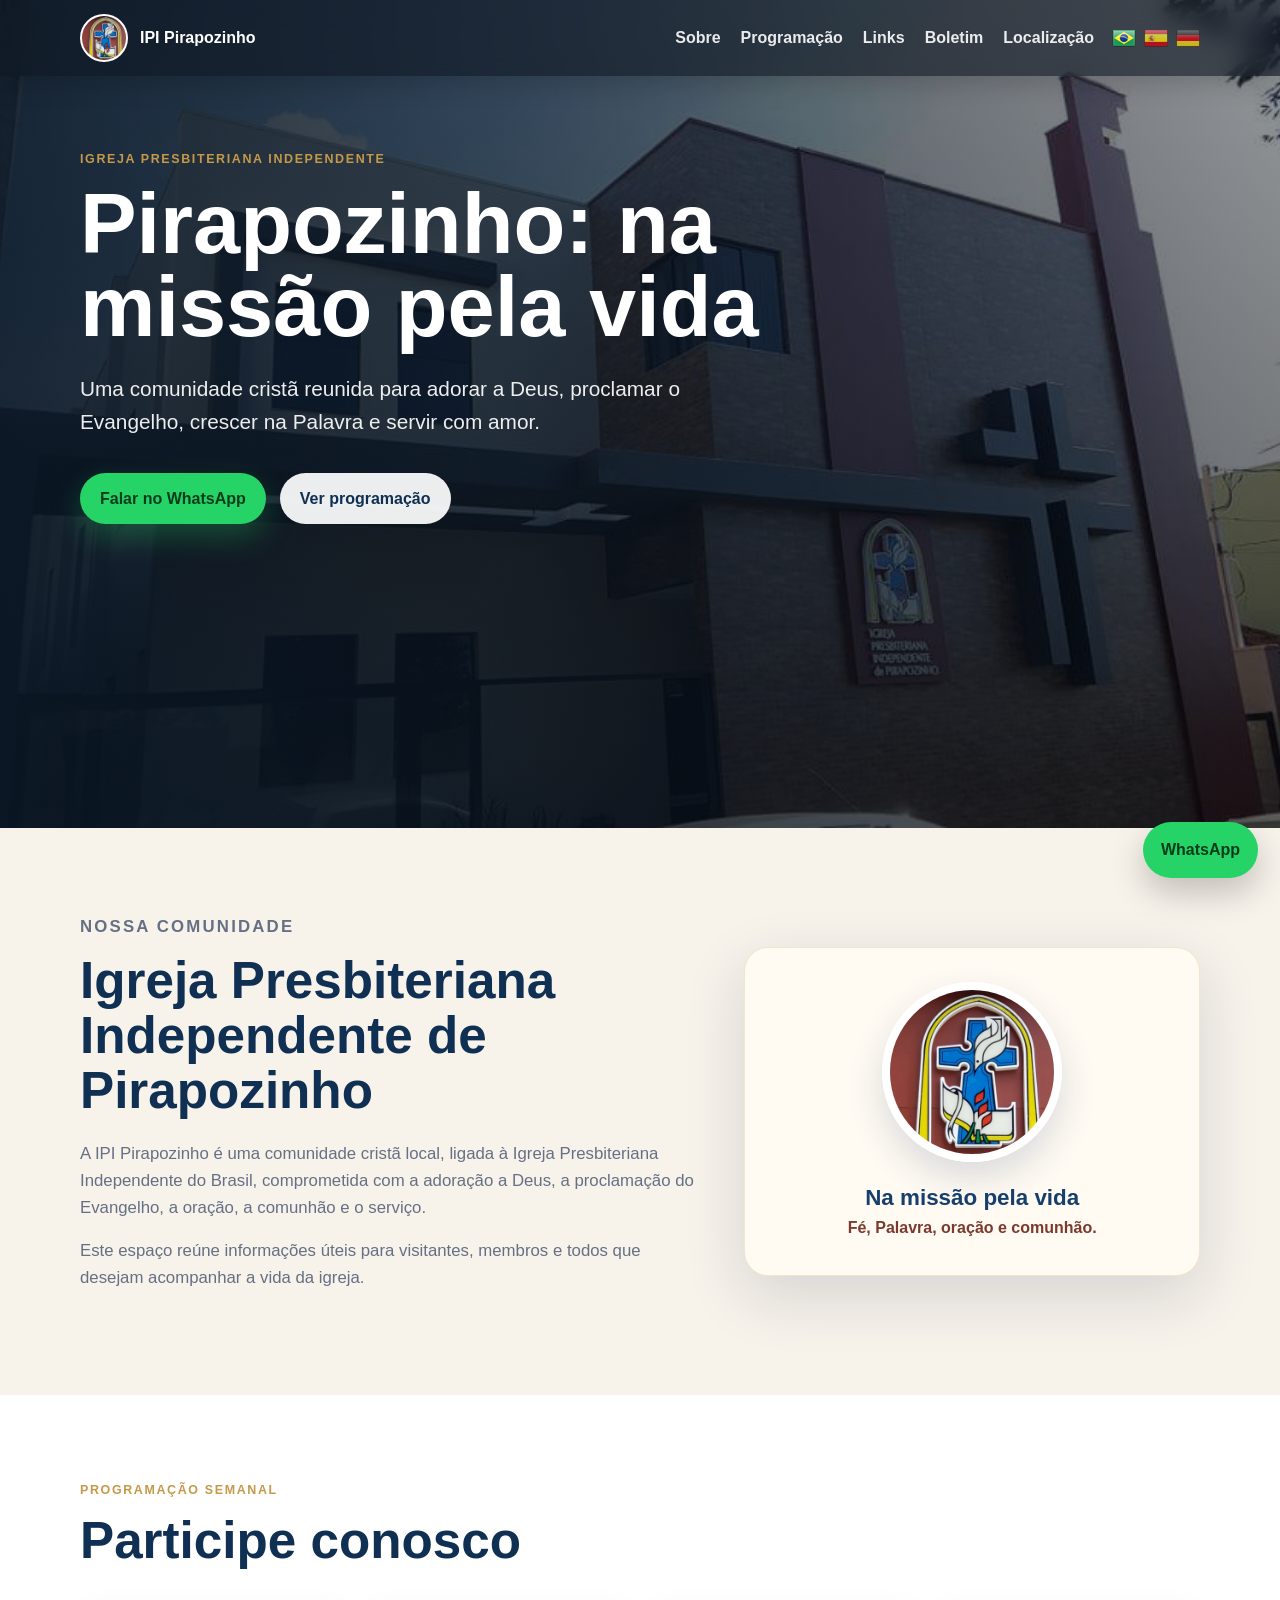
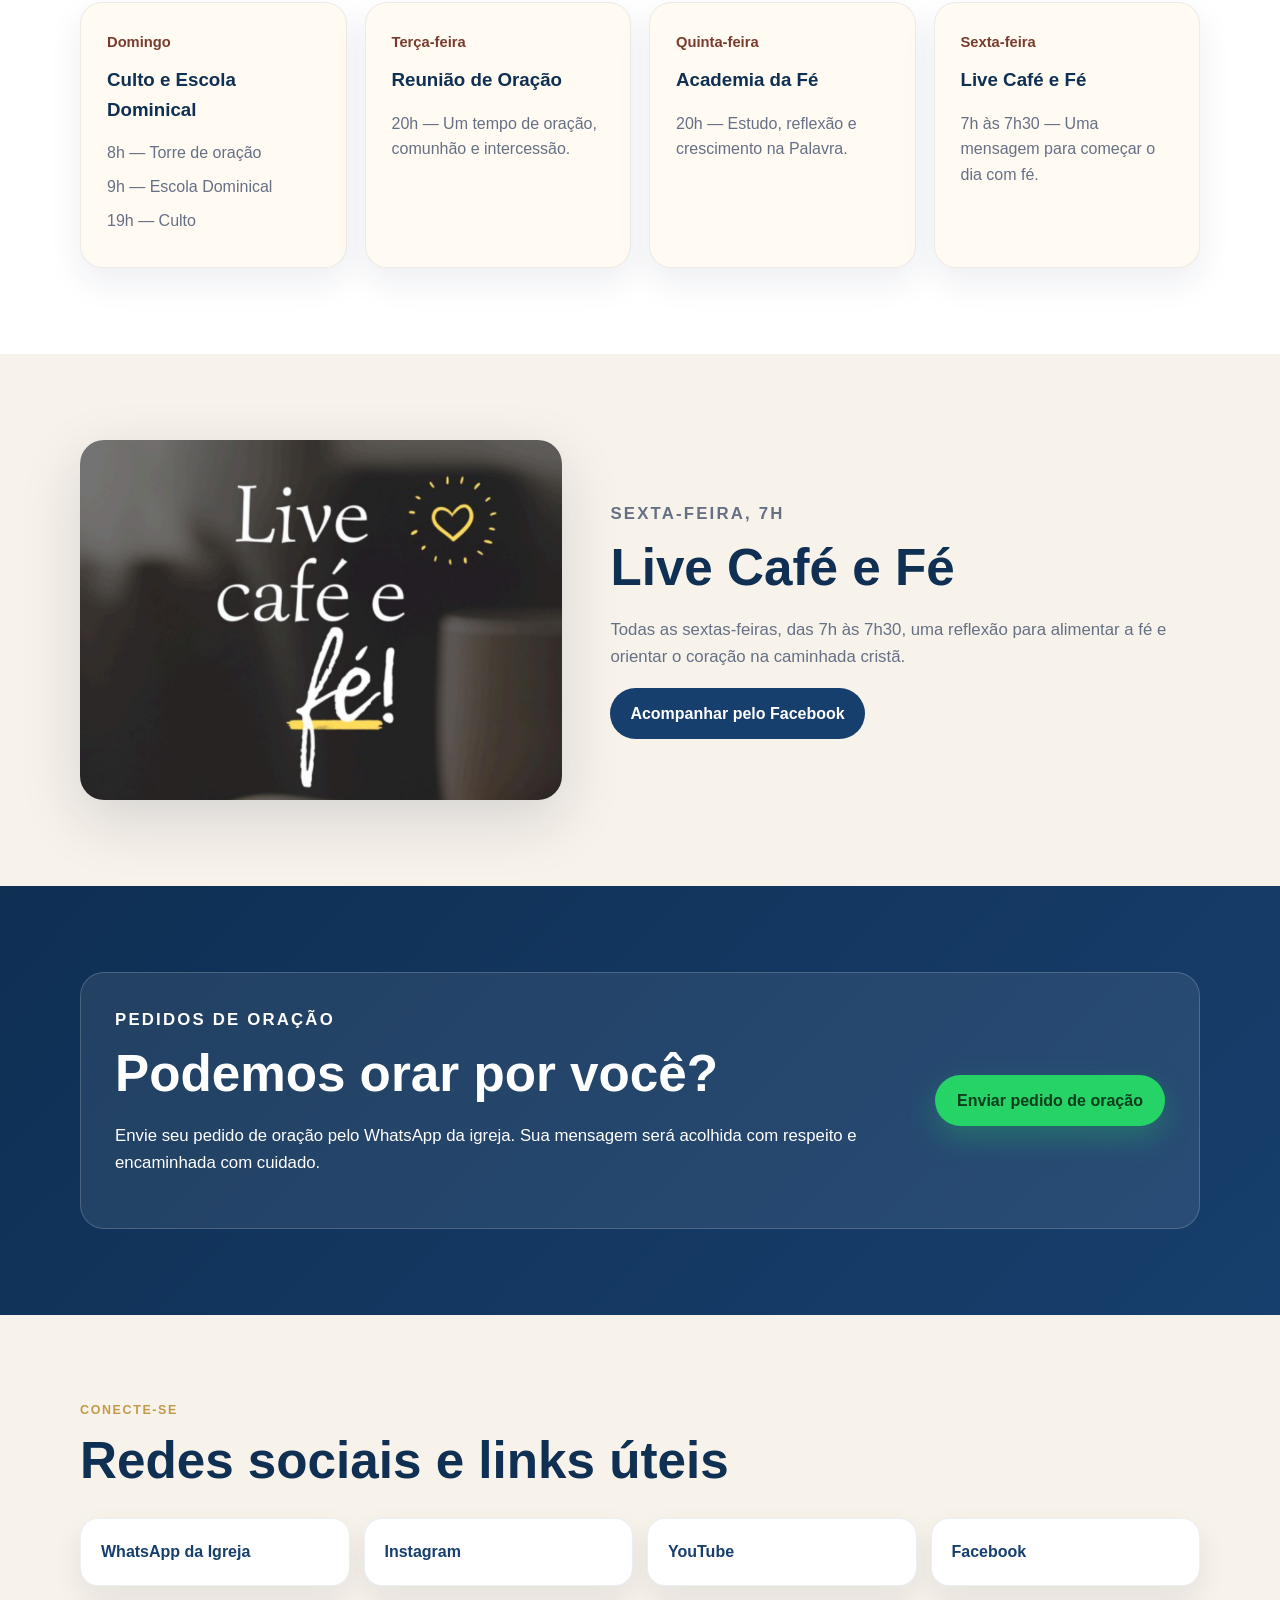
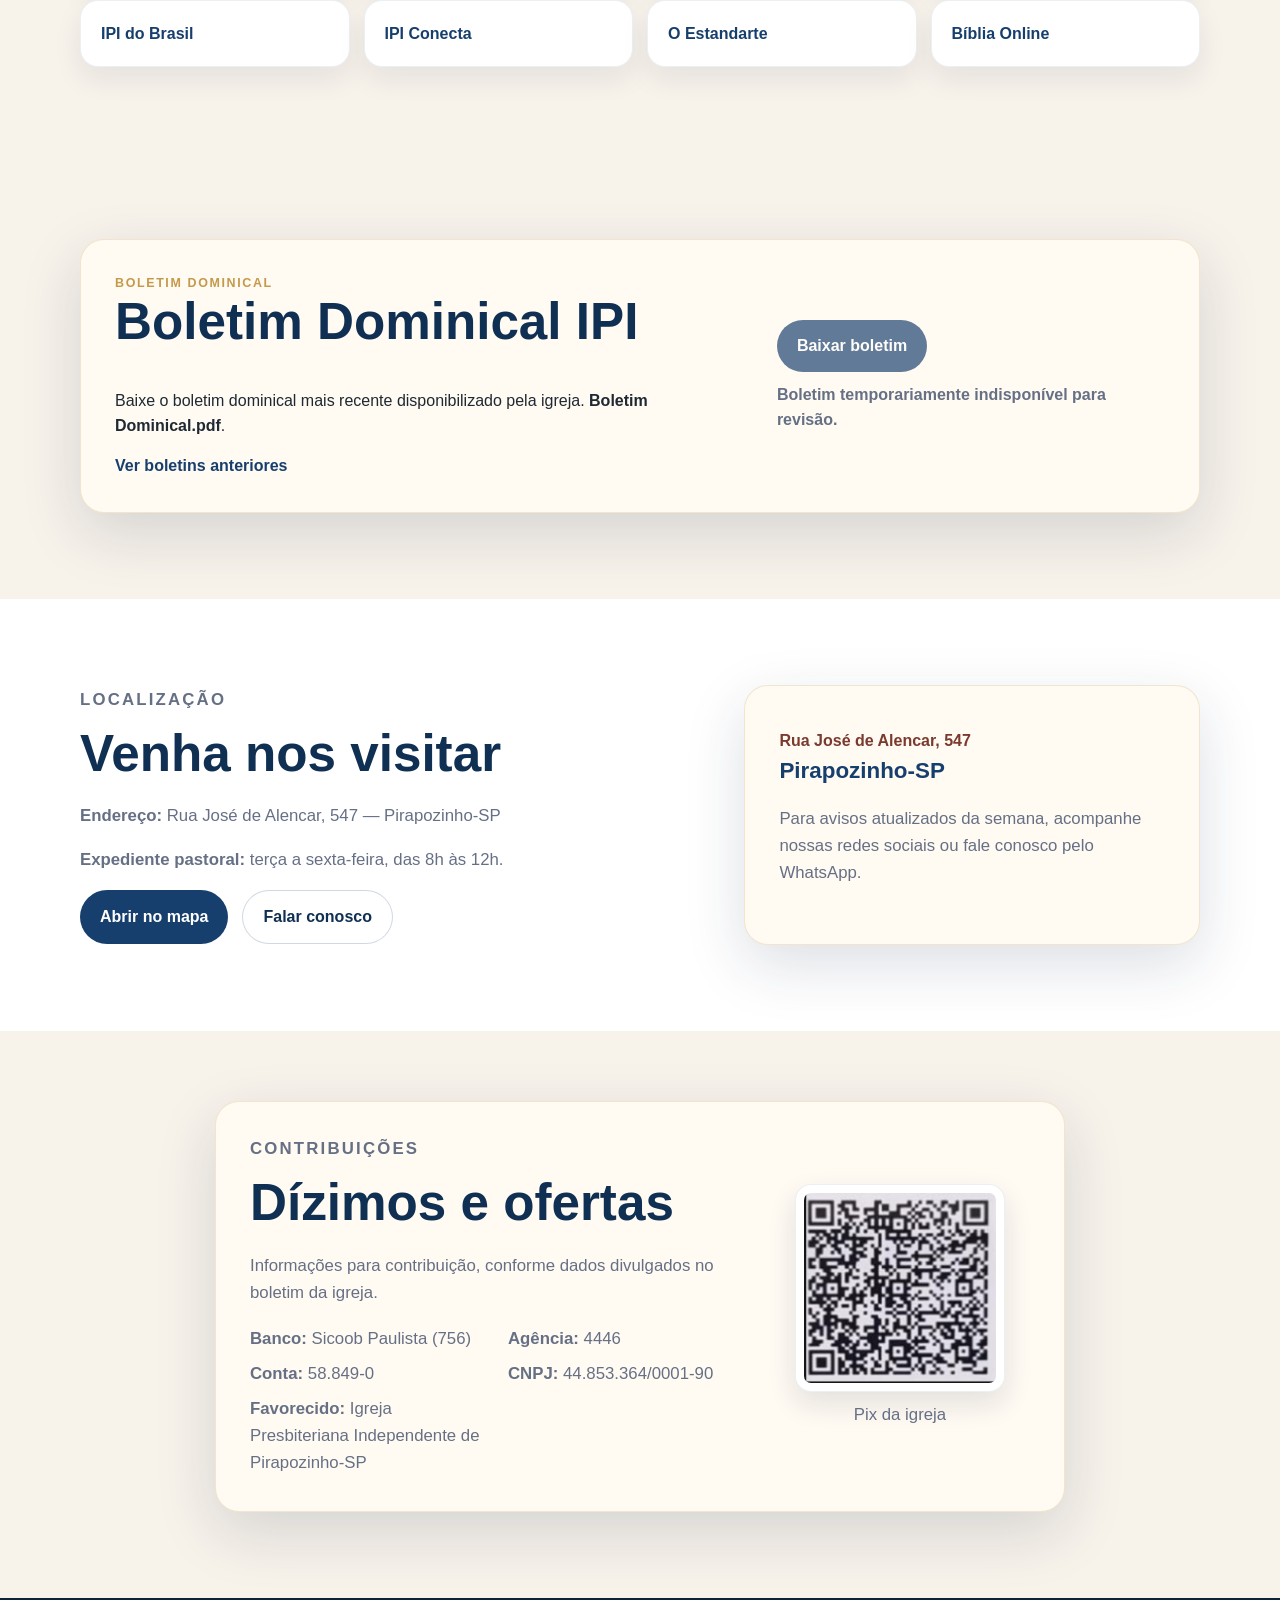
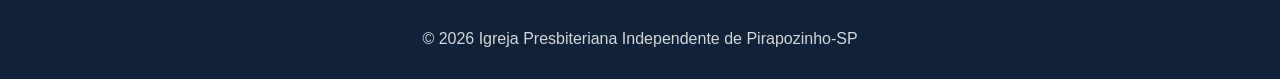
<file: index.html>
<!DOCTYPE html>
<html lang="pt-BR">
<head>
  <meta charset="UTF-8" />
  <meta name="viewport" content="width=device-width, initial-scale=1.0" />
  <meta
    name="description"
    content="Site institucional da Igreja Presbiteriana Independente de Pirapozinho-SP."
    data-i18n="meta.description"
    data-i18n-attr="content"
  />
  <title data-i18n="page.title">IPI Pirapozinho</title>
  <link rel="icon" href="assets/favicon/favicon.ico" />
  <link rel="icon" type="image/png" sizes="32x32" href="assets/favicon/favicon-32.png" />
  <link rel="icon" type="image/png" sizes="16x16" href="assets/favicon/favicon-16.png" />
  <link rel="apple-touch-icon" sizes="192x192" href="assets/favicon/favicon-192.png" />
  <link rel="stylesheet" href="style.css" />
</head>
<body>
  <header class="hero" id="inicio">
    <nav class="topbar" data-i18n="nav.aria" data-i18n-attr="aria-label" aria-label="Navegação principal">
      <a class="brand" href="#inicio">
        <img
          src="assets/img/simbolo-ipi.jpg"
          alt="Símbolo da IPI Pirapozinho"
          data-i18n="brand.alt"
          data-i18n-attr="alt"
        />
        <span data-i18n="brand.name">IPI Pirapozinho</span>
      </a>

      <div class="topbar-actions">
        <div class="nav-links">
          <a href="#sobre" data-i18n="nav.about">Sobre</a>
          <a href="#programacao" data-i18n="nav.schedule">Programação</a>
          <a href="#links" data-i18n="nav.links">Links</a>
          <a href="#boletim" data-i18n="nav.bulletin">Boletim</a>
          <a href="#localizacao" data-i18n="nav.location">Localização</a>
        </div>

        <div
          class="lang-switcher"
          aria-label="Selecionar idioma"
          data-i18n="lang.switcher"
          data-i18n-attr="aria-label"
        >
          <button
            class="lang-button flag-button is-active"
            type="button"
            data-lang="pt"
            aria-label="Português"
            title="Português"
            data-i18n="lang.pt"
            data-i18n-attr="aria-label,title"
          >
            <img src="assets/icons/pt-br.png" alt="" />
          </button>
          <button
            class="lang-button flag-button"
            type="button"
            data-lang="es"
            aria-label="Español"
            title="Español"
            data-i18n="lang.es"
            data-i18n-attr="aria-label,title"
          >
            <img src="assets/icons/es.png" alt="" />
          </button>
          <button
            class="lang-button flag-button"
            type="button"
            data-lang="de"
            aria-label="Deutsch"
            title="Deutsch"
            data-i18n="lang.de"
            data-i18n-attr="aria-label,title"
          >
            <img src="assets/icons/de.png" alt="" />
          </button>
        </div>

        <button
          class="menu-toggle"
          aria-label="Abrir menu"
          aria-expanded="false"
          data-i18n="nav.menu"
          data-i18n-attr="aria-label"
        >
          ☰
        </button>
      </div>
    </nav>

    <div class="hero-overlay"></div>
    <div class="hero-content">
      <p class="eyebrow" data-i18n="hero.kicker">Igreja Presbiteriana Independente</p>
      <h1 data-i18n="hero.title">Pirapozinho: na missão pela vida</h1>
      <p class="hero-text" data-i18n="hero.text">
        Uma comunidade cristã reunida para adorar a Deus, proclamar o Evangelho, crescer na Palavra e servir com amor.
      </p>
      <div class="hero-actions">
        <a class="btn btn-whatsapp" href="https://wa.me/5518996373353" target="_blank" rel="noopener" data-i18n="hero.whatsapp">
          Falar no WhatsApp
        </a>
        <a class="btn btn-light" href="#programacao" data-i18n="hero.schedule">
          Ver programação
        </a>
      </div>
    </div>
  </header>

  <main id="conteudo">
    <section class="section about" id="sobre">
      <div class="container split">
        <div>
          <p class="section-kicker" data-i18n="about.kicker">Nossa comunidade</p>
          <h2 data-i18n="about.title">Igreja Presbiteriana Independente de Pirapozinho</h2>
          <p data-i18n="about.text1">
            A IPI Pirapozinho é uma comunidade cristã local, ligada à Igreja Presbiteriana Independente do Brasil, comprometida com a adoração a Deus, a proclamação do Evangelho, a oração, a comunhão e o serviço.
          </p>
          <p data-i18n="about.text2">
            Este espaço reúne informações úteis para visitantes, membros e todos que desejam acompanhar a vida da igreja.
          </p>
        </div>
        <div class="identity-card">
          <img
            src="assets/img/simbolo-ipi.jpg"
            alt="Identidade visual da IPI Pirapozinho"
            data-i18n="identity.alt"
            data-i18n-attr="alt"
          />
          <strong data-i18n="identity.title">Na missão pela vida</strong>
          <span data-i18n="identity.text">Fé, Palavra, oração e comunhão.</span>
        </div>
      </div>
    </section>

    <section class="section program" id="programacao">
      <div class="container">
        <p class="section-kicker" data-i18n="schedule.kicker">Programação semanal</p>
        <h2 data-i18n="schedule.title">Participe conosco</h2>
        <div class="cards">
          <article class="card">
            <span class="day" data-i18n="schedule.sunday.day">Domingo</span>
            <h3 data-i18n="schedule.sunday.title">Culto e Escola Dominical</h3>
            <p data-i18n="schedule.sunday.item1">8h — Torre de oração</p>
            <p data-i18n="schedule.sunday.item2">9h — Escola Dominical</p>
            <p data-i18n="schedule.sunday.item3">19h — Culto</p>
          </article>
          <article class="card">
            <span class="day" data-i18n="schedule.tuesday.day">Terça-feira</span>
            <h3 data-i18n="schedule.tuesday.title">Reunião de Oração</h3>
            <p data-i18n="schedule.tuesday.text">20h — Um tempo de oração, comunhão e intercessão.</p>
          </article>
          <article class="card">
            <span class="day" data-i18n="schedule.thursday.day">Quinta-feira</span>
            <h3 data-i18n="schedule.thursday.title">Academia da Fé</h3>
            <p data-i18n="schedule.thursday.text">20h — Estudo, reflexão e crescimento na Palavra.</p>
          </article>
          <article class="card">
            <span class="day" data-i18n="schedule.friday.day">Sexta-feira</span>
            <h3 data-i18n="schedule.friday.title">Live Café e Fé</h3>
            <p data-i18n="schedule.friday.text">7h às 7h30 — Uma mensagem para começar o dia com fé.</p>
          </article>
        </div>
      </div>
    </section>

    <section class="section cafe" id="cafe-e-fe">
      <div class="container split reverse">
        <div class="image-frame">
          <img
            src="assets/img/cafe-e-fe.jpg"
            alt="Arte da Live Café e Fé"
            data-i18n="cafe.alt"
            data-i18n-attr="alt"
          />
        </div>
        <div>
          <p class="section-kicker" data-i18n="cafe.kicker">Sexta-feira, 7h</p>
          <h2 data-i18n="cafe.title">Live Café e Fé</h2>
          <p data-i18n="cafe.text">
            Todas as sextas-feiras, das 7h às 7h30, uma reflexão para alimentar a fé e orientar o coração na caminhada cristã.
          </p>
          <a class="btn btn-primary" href="https://www.facebook.com/share/19j3C3TR58/" target="_blank" rel="noopener" data-i18n="cafe.button">
            Acompanhar pelo Facebook
          </a>
        </div>
      </div>
    </section>

    <section class="section prayer">
      <div class="container prayer-box">
        <div>
          <p class="section-kicker" data-i18n="prayer.kicker">Pedidos de oração</p>
          <h2 data-i18n="prayer.title">Podemos orar por você?</h2>
          <p data-i18n="prayer.text">
            Envie seu pedido de oração pelo WhatsApp da igreja. Sua mensagem será acolhida com respeito e encaminhada com cuidado.
          </p>
        </div>
        <a
          class="btn btn-whatsapp"
          href="https://wa.me/5518996373353?text=Gra%C3%A7a%20e%20paz.%20Gostaria%20de%20enviar%20um%20pedido%20de%20ora%C3%A7%C3%A3o."
          target="_blank"
          rel="noopener"
          data-i18n="prayer.button"
        >
          Enviar pedido de oração
        </a>
      </div>
    </section>

    <section class="section links" id="links">
      <div class="container">
        <p class="section-kicker" data-i18n="links.kicker">Conecte-se</p>
        <h2 data-i18n="links.title">Redes sociais e links úteis</h2>
        <div class="links-grid">
          <a href="https://wa.me/5518996373353" target="_blank" rel="noopener" data-i18n="links.whatsapp">WhatsApp da Igreja</a>
          <a href="https://www.instagram.com/ipi.pirapo" target="_blank" rel="noopener" data-i18n="links.instagram">Instagram</a>
          <a href="https://youtube.com/@ipidepirapozinho" target="_blank" rel="noopener" data-i18n="links.youtube">YouTube</a>
          <a href="https://www.facebook.com/share/19j3C3TR58/" target="_blank" rel="noopener" data-i18n="links.facebook">Facebook</a>
          <a href="https://ipib.org.br/" target="_blank" rel="noopener" data-i18n="links.ipib">IPI do Brasil</a>
          <a href="https://www.ipiconecta.app.br/" target="_blank" rel="noopener" data-i18n="links.conecta">IPI Conecta</a>
          <a href="https://oestandarte.vidaecaminho.com.br/" target="_blank" rel="noopener" data-i18n="links.estandarte">O Estandarte</a>
          <a href="https://boomerang.dzign-e.net/ipib/utils/link/bible.php" target="_blank" rel="noopener" data-i18n="links.bible">Bíblia Online</a>
        </div>
      </div>
    </section>

    <section class="section bulletin" id="boletim">
      <div class="container bulletin-box">
        <div class="bulletin-copy">
          <p class="section-kicker" data-i18n="bulletin.kicker">Boletim dominical</p>
          <h2 data-i18n="bulletin.title">Boletim Dominical IPI</h2>
          <p>
            <span data-i18n="bulletin.text">Baixe o boletim dominical mais recente disponibilizado pela igreja.</span>
            <strong data-i18n="bulletin.file">Boletim Dominical.pdf</strong>.
          </p>
          <a class="bulletin-archive-link" href="boletins.html" data-i18n="bulletin.archiveLink">
            Ver boletins anteriores
          </a>
        </div>
        <div class="bulletin-cta">
          <span class="btn btn-primary is-disabled" aria-disabled="true" data-i18n="bulletin.button">
            Baixar boletim
          </span>
          <p class="bulletin-notice">Boletim temporariamente indisponível para revisão.</p>
        </div>
      </div>
    </section>

    <section class="section location" id="localizacao">
      <div class="container split">
        <div>
          <p class="section-kicker" data-i18n="location.kicker">Localização</p>
          <h2 data-i18n="location.title">Venha nos visitar</h2>
          <p>
            <strong data-i18n="location.addressLabel">Endereço:</strong>
            <span data-i18n="location.addressValue">Rua José de Alencar, 547 — Pirapozinho-SP</span>
          </p>
          <p>
            <strong data-i18n="location.officeLabel">Expediente pastoral:</strong>
            <span data-i18n="location.officeValue">terça a sexta-feira, das 8h às 12h.</span>
          </p>
          <div class="location-actions">
            <a
              class="btn btn-primary"
              href="https://www.google.com/maps/search/?api=1&query=Rua%20Jos%C3%A9%20de%20Alencar%20547%20Pirapozinho%20SP"
              target="_blank"
              rel="noopener"
              data-i18n="location.map"
            >
              Abrir no mapa
            </a>
            <a class="btn btn-light bordered" href="https://wa.me/5518996373353" target="_blank" rel="noopener" data-i18n="location.contact">
              Falar conosco
            </a>
          </div>
        </div>
        <div class="map-card">
          <span data-i18n="location.cardAddress">Rua José de Alencar, 547</span>
          <strong data-i18n="location.cardCity">Pirapozinho-SP</strong>
          <p data-i18n="location.cardText">
            Para avisos atualizados da semana, acompanhe nossas redes sociais ou fale conosco pelo WhatsApp.
          </p>
        </div>
      </div>
    </section>

    <section class="section giving">
    <div class="container giving-box giving-layout">
      <div class="giving-content">
        <p class="section-kicker" data-i18n="giving.kicker">Contribuições</p>
        <h2 data-i18n="giving.title">Dízimos e ofertas</h2>
        <p data-i18n="giving.text">Informações para contribuição, conforme dados divulgados no boletim da igreja.</p>
        <div class="bank-info">
          <p>
            <strong data-i18n="giving.bankLabel">Banco:</strong>
            <span data-i18n="giving.bankValue">Sicoob Paulista (756)</span>
          </p>
          <p>
            <strong data-i18n="giving.branchLabel">Agência:</strong>
            <span data-i18n="giving.branchValue">4446</span>
          </p>
          <p>
            <strong data-i18n="giving.accountLabel">Conta:</strong>
            <span data-i18n="giving.accountValue">58.849-0</span>
          </p>
          <p>
            <strong data-i18n="giving.cnpjLabel">CNPJ:</strong>
            <span data-i18n="giving.cnpjValue">44.853.364/0001-90</span>
          </p>
          <p>
            <strong data-i18n="giving.payeeLabel">Favorecido:</strong>
            <span data-i18n="giving.payeeValue">Igreja Presbiteriana Independente de Pirapozinho-SP</span>
          </p>
        </div>
      </div>

      <div class="giving-qr">
        <img src="assets/img/qrcode-pix.png" alt="QR Code Pix da Igreja Presbiteriana Independente de Pirapozinho" />
        <p class="qr-caption">Pix da igreja</p>
      </div>
    </div>
  </section>
</main>

  <a
    class="floating-whatsapp"
    href="https://wa.me/5518996373353"
    target="_blank"
    rel="noopener"
    aria-label="Falar com a igreja pelo WhatsApp"
    data-i18n="floating.aria"
    data-i18n-attr="aria-label"
  >
    <span data-i18n="floating.text">WhatsApp</span>
  </a>

  <footer>
    <div class="container footer-content">
      <p>© <span id="year"></span> <span data-i18n="footer.copy">Igreja Presbiteriana Independente de Pirapozinho-SP</span></p>
    </div>
  </footer>

  <script src="script.js"></script>
</body>
</html>
</file>
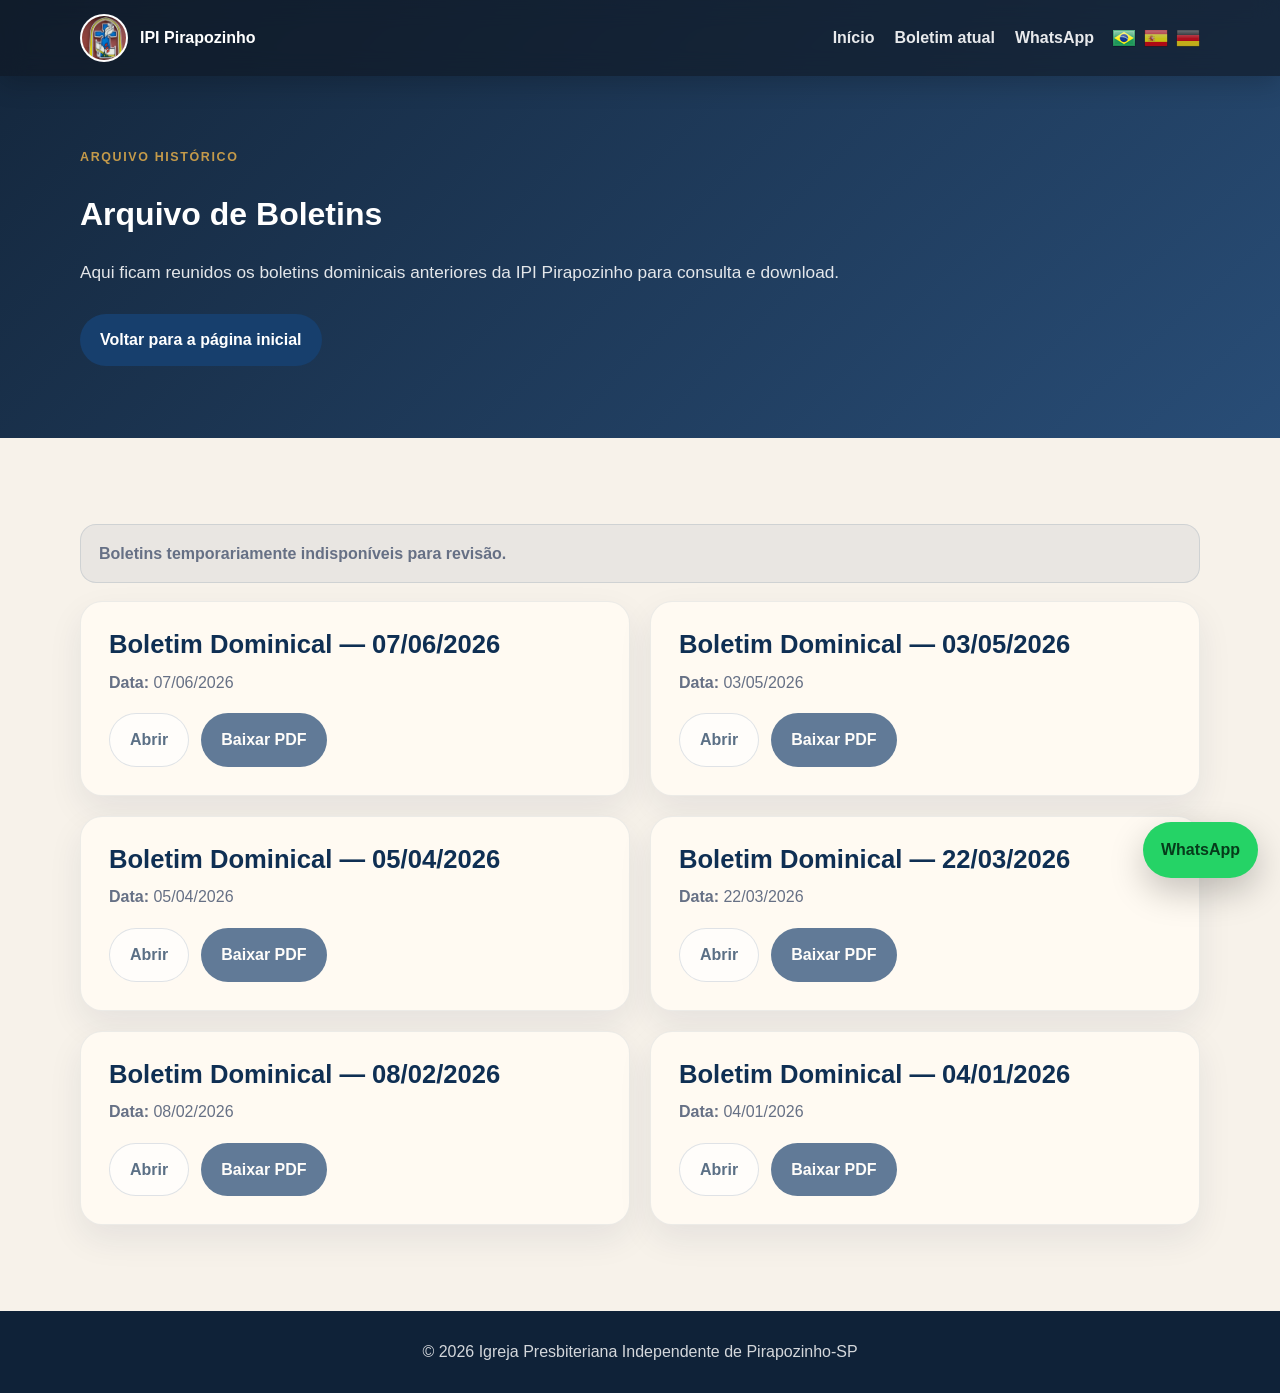
<file: boletins.html>
<!DOCTYPE html>
<html lang="pt-BR">
<head>
  <meta charset="UTF-8" />
  <meta name="viewport" content="width=device-width, initial-scale=1.0" />
  <meta
    name="description"
    content="Arquivo de boletins dominicais da Igreja Presbiteriana Independente de Pirapozinho-SP."
    data-i18n="bulletinsPage.meta.description"
    data-i18n-attr="content"
  />
  <title data-i18n="bulletinsPage.title">Arquivo de Boletins | IPI Pirapozinho</title>
  <link rel="icon" href="assets/favicon/favicon.ico" />
  <link rel="icon" type="image/png" sizes="32x32" href="assets/favicon/favicon-32.png" />
  <link rel="icon" type="image/png" sizes="16x16" href="assets/favicon/favicon-16.png" />
  <link rel="apple-touch-icon" sizes="192x192" href="assets/favicon/favicon-192.png" />
  <link rel="stylesheet" href="style.css" />
</head>
<body class="bulletins-page">
  <header class="subpage-header" id="topo">
    <nav class="topbar" data-i18n="nav.aria" data-i18n-attr="aria-label" aria-label="Navegação principal">
      <a class="brand" href="index.html">
        <img
          src="assets/img/simbolo-ipi.jpg"
          alt="Símbolo da IPI Pirapozinho"
          data-i18n="brand.alt"
          data-i18n-attr="alt"
        />
        <span data-i18n="brand.name">IPI Pirapozinho</span>
      </a>

      <div class="topbar-actions">
        <div class="nav-links">
          <a href="index.html" data-i18n="bulletinsPage.nav.home">Início</a>
          <a href="index.html#boletim" data-i18n="bulletinsPage.nav.current">Boletim atual</a>
          <a href="https://wa.me/5518996373353" target="_blank" rel="noopener" data-i18n="bulletinsPage.nav.contact">WhatsApp</a>
        </div>

        <div
          class="lang-switcher"
          aria-label="Selecionar idioma"
          data-i18n="lang.switcher"
          data-i18n-attr="aria-label"
        >
          <button
            class="lang-button flag-button is-active"
            type="button"
            data-lang="pt"
            aria-label="Português"
            title="Português"
            data-i18n="lang.pt"
            data-i18n-attr="aria-label,title"
          >
            <img src="assets/icons/pt-br.png" alt="" />
          </button>
          <button
            class="lang-button flag-button"
            type="button"
            data-lang="es"
            aria-label="Español"
            title="Español"
            data-i18n="lang.es"
            data-i18n-attr="aria-label,title"
          >
            <img src="assets/icons/es.png" alt="" />
          </button>
          <button
            class="lang-button flag-button"
            type="button"
            data-lang="de"
            aria-label="Deutsch"
            title="Deutsch"
            data-i18n="lang.de"
            data-i18n-attr="aria-label,title"
          >
            <img src="assets/icons/de.png" alt="" />
          </button>
        </div>

        <button
          class="menu-toggle"
          aria-label="Abrir menu"
          aria-expanded="false"
          data-i18n="nav.menu"
          data-i18n-attr="aria-label"
        >
          ☰
        </button>
      </div>
    </nav>

    <div class="subpage-hero">
      <div class="container bulletins-hero">
        <p class="section-kicker" data-i18n="bulletinsPage.kicker">Arquivo histórico</p>
        <h1 data-i18n="bulletinsPage.heading">Arquivo de Boletins</h1>
        <p class="bulletins-intro" data-i18n="bulletinsPage.intro">
          Aqui ficam reunidos os boletins dominicais anteriores da IPI Pirapozinho para consulta e download.
        </p>
        <div class="hero-actions">
          <a class="btn btn-primary" href="index.html#boletim" data-i18n="bulletinsPage.backButton">
            Voltar para a página inicial
          </a>
        </div>
      </div>
    </div>
  </header>

  <main id="conteudo">
    <section class="section">
      <div class="container">
        <div class="bulletins-notice" role="status" aria-live="polite">
          Boletins temporariamente indisponíveis para revisão.
        </div>
        <div class="bulletins-list" id="bulletins-list" aria-live="polite">
          <article class="bulletin-card">
            <h2>Boletim Dominical — 07/06/2026</h2>
            <p class="bulletin-date"><strong>Data:</strong> 07/06/2026</p>
            <div class="bulletin-actions">
              <span class="btn btn-light bordered is-disabled" aria-disabled="true">Abrir</span>
              <span class="btn btn-primary is-disabled" aria-disabled="true">Baixar PDF</span>
            </div>
          </article>
          <article class="bulletin-card">
            <h2>Boletim Dominical — 03/05/2026</h2>
            <p class="bulletin-date"><strong>Data:</strong> 03/05/2026</p>
            <div class="bulletin-actions">
              <span class="btn btn-light bordered is-disabled" aria-disabled="true">Abrir</span>
              <span class="btn btn-primary is-disabled" aria-disabled="true">Baixar PDF</span>
            </div>
          </article>
          <article class="bulletin-card">
            <h2>Boletim Dominical — 05/04/2026</h2>
            <p class="bulletin-date"><strong>Data:</strong> 05/04/2026</p>
            <div class="bulletin-actions">
              <span class="btn btn-light bordered is-disabled" aria-disabled="true">Abrir</span>
              <span class="btn btn-primary is-disabled" aria-disabled="true">Baixar PDF</span>
            </div>
          </article>
          <article class="bulletin-card">
            <h2>Boletim Dominical — 22/03/2026</h2>
            <p class="bulletin-date"><strong>Data:</strong> 22/03/2026</p>
            <div class="bulletin-actions">
              <span class="btn btn-light bordered is-disabled" aria-disabled="true">Abrir</span>
              <span class="btn btn-primary is-disabled" aria-disabled="true">Baixar PDF</span>
            </div>
          </article>
          <article class="bulletin-card">
            <h2>Boletim Dominical — 08/02/2026</h2>
            <p class="bulletin-date"><strong>Data:</strong> 08/02/2026</p>
            <div class="bulletin-actions">
              <span class="btn btn-light bordered is-disabled" aria-disabled="true">Abrir</span>
              <span class="btn btn-primary is-disabled" aria-disabled="true">Baixar PDF</span>
            </div>
          </article>
          <article class="bulletin-card">
            <h2>Boletim Dominical — 04/01/2026</h2>
            <p class="bulletin-date"><strong>Data:</strong> 04/01/2026</p>
            <div class="bulletin-actions">
              <span class="btn btn-light bordered is-disabled" aria-disabled="true">Abrir</span>
              <span class="btn btn-primary is-disabled" aria-disabled="true">Baixar PDF</span>
            </div>
          </article>
        </div>
      </div>
    </section>
  </main>

  <a
    class="floating-whatsapp"
    href="https://wa.me/5518996373353"
    target="_blank"
    rel="noopener"
    aria-label="Falar com a igreja pelo WhatsApp"
    data-i18n="floating.aria"
    data-i18n-attr="aria-label"
  >
    <span data-i18n="floating.text">WhatsApp</span>
  </a>

  <footer>
    <div class="container footer-content">
      <p>© <span id="year"></span> <span data-i18n="footer.copy">Igreja Presbiteriana Independente de Pirapozinho-SP</span></p>
    </div>
  </footer>

  <script src="script.js"></script>
</body>
</html>
</file>
<file: style.css>
:root {
  --bg: #f7f2ea;
  --paper: #fffaf2;
  --ink: #1f2933;
  --muted: #667085;
  --primary: #173f6d;
  --primary-dark: #0f2f53;
  --accent: #7a3b2e;
  --gold: #c49a4a;
  --whatsapp: #25d366;
  --shadow: 0 20px 60px rgba(24, 39, 75, 0.15);
  --radius: 24px;
}

* {
  box-sizing: border-box;
}

html {
  scroll-behavior: smooth;
  scroll-padding-top: 88px;
}

body {
  margin: 0;
  font-family: Arial, Helvetica, sans-serif;
  color: var(--ink);
  background: var(--bg);
  line-height: 1.6;
}

a {
  color: inherit;
}

img {
  max-width: 100%;
  display: block;
}

.hero {
  position: relative;
  min-height: 92vh;
  background-image: url("assets/img/fachada-igreja.jpg");
  background-size: cover;
  background-position: center;
  color: #fff;
  overflow: hidden;
}

.hero-overlay {
  position: absolute;
  inset: 0;
  background:
    linear-gradient(90deg, rgba(11, 24, 39, 0.88), rgba(11, 24, 39, 0.58), rgba(11, 24, 39, 0.22)),
    linear-gradient(180deg, rgba(0, 0, 0, 0.25), rgba(0, 0, 0, 0.55));
}

.topbar {
  position: fixed;
  top: 0;
  left: 0;
  right: 0;
  z-index: 50;
  width: 100%;
  margin: 0;
  padding: 14px max(16px, calc((100vw - 1120px) / 2));
  display: flex;
  align-items: center;
  justify-content: space-between;
  gap: 16px;
  background: rgba(15, 24, 35, 0.62);
  backdrop-filter: blur(12px);
  box-shadow: 0 8px 24px rgba(0, 0, 0, 0.18);
}

.brand {
  display: inline-flex;
  align-items: center;
  gap: 12px;
  text-decoration: none;
  font-weight: 700;
  min-width: 0;
}

.brand img {
  width: 48px;
  height: 48px;
  object-fit: cover;
  border-radius: 50%;
  background: #fff;
  border: 2px solid rgba(255, 255, 255, 0.7);
}

.topbar-actions {
  display: flex;
  align-items: center;
  gap: 18px;
}

.nav-links {
  display: flex;
  gap: 20px;
}

.nav-links a {
  color: #fff;
  text-decoration: none;
  font-weight: 600;
  opacity: 0.9;
}

.nav-links a:hover {
  opacity: 1;
}

.lang-switcher {
  display: inline-flex;
  align-items: center;
  gap: 8px;
  padding: 0;
  background: transparent;
}

.lang-button {
  border: 0;
  border-radius: 0;
  padding: 0;
  background: transparent;
  color: #fff;
  font-weight: 700;
  font-size: 0.92rem;
  cursor: pointer;
  transition: opacity 0.2s ease, transform 0.2s ease;
}

.lang-button:hover {
  transform: translateY(-1px);
}

.lang-button.is-active {
  background: transparent;
  color: inherit;
}

.flag-button {
  display: inline-flex;
  align-items: center;
  justify-content: center;
  width: 24px;
  height: 17px;
  padding: 0;
  border: 0;
  background: transparent;
  opacity: 0.76;
  line-height: 0;
}

.flag-button img {
  width: 100%;
  height: 100%;
  display: block;
  object-fit: cover;
  object-position: center;
  border-radius: 0;
  box-shadow: none;
}

.flag-button.is-active {
  opacity: 1;
  background: transparent;
}

.flag-button:hover {
  opacity: 1;
}

.flag-button[data-lang="de"] img {
  object-position: center center;
}

.menu-toggle {
  display: none;
  border: 0;
  background: rgba(255, 255, 255, 0.15);
  color: #fff;
  border-radius: 12px;
  padding: 10px 12px;
  font-size: 1.4rem;
}

.hero-content {
  position: relative;
  z-index: 2;
  width: min(1120px, calc(100% - 32px));
  padding: 150px 0 90px;
  max-width: 760px;
  margin-left: max(16px, calc((100vw - 1120px) / 2));
}

.eyebrow,
.section-kicker {
  letter-spacing: 0.13em;
  text-transform: uppercase;
  font-size: 0.78rem;
  font-weight: 800;
  color: var(--gold);
  margin: 0 0 12px;
}

.hero h1 {
  font-size: clamp(2.5rem, 7vw, 5.3rem);
  line-height: 0.98;
  margin: 0;
  max-width: 780px;
}

.hero-text {
  font-size: clamp(1.05rem, 2vw, 1.3rem);
  max-width: 660px;
  color: rgba(255, 255, 255, 0.92);
  margin: 24px 0 34px;
}

.hero-actions,
.location-actions {
  display: flex;
  flex-wrap: wrap;
  gap: 14px;
}

.btn {
  display: inline-flex;
  align-items: center;
  justify-content: center;
  min-height: 48px;
  padding: 13px 20px;
  border-radius: 999px;
  text-decoration: none;
  font-weight: 800;
  transition: transform 0.2s ease, box-shadow 0.2s ease;
}

.btn:hover {
  transform: translateY(-2px);
}

.btn-whatsapp {
  background: var(--whatsapp);
  color: #093d1c;
  box-shadow: 0 12px 30px rgba(37, 211, 102, 0.28);
}

.btn-light {
  background: rgba(255, 255, 255, 0.92);
  color: var(--primary-dark);
}

.btn-primary {
  background: var(--primary);
  color: #fff;
}

.bordered {
  border: 1px solid rgba(23, 63, 109, 0.2);
}

.section {
  padding: 86px 0;
}

.container {
  width: min(1120px, calc(100% - 32px));
  margin: 0 auto;
}

.split {
  display: grid;
  grid-template-columns: 1.15fr 0.85fr;
  gap: 48px;
  align-items: center;
}

.reverse {
  grid-template-columns: 0.9fr 1.1fr;
}

h2 {
  font-size: clamp(2rem, 4vw, 3.2rem);
  line-height: 1.08;
  margin: 0 0 22px;
  color: var(--primary-dark);
}

.about p,
.cafe p,
.location p,
.prayer p,
.giving p {
  font-size: 1.05rem;
  color: var(--muted);
}

.identity-card,
.map-card,
.giving-box,
.prayer-box {
  background: var(--paper);
  border-radius: var(--radius);
  box-shadow: var(--shadow);
  padding: 34px;
  border: 1px solid rgba(196, 154, 74, 0.22);
}

.identity-card {
  text-align: center;
}

.identity-card img {
  width: 180px;
  aspect-ratio: 1;
  object-fit: cover;
  border-radius: 50%;
  margin: 0 auto 18px;
  border: 8px solid #fff;
  box-shadow: 0 16px 35px rgba(23, 63, 109, 0.16);
}

.identity-card strong,
.map-card strong {
  display: block;
  color: var(--primary);
  font-size: 1.4rem;
}

.identity-card span,
.map-card span {
  color: var(--accent);
  font-weight: 700;
}

.program {
  background: #fff;
}

.cards {
  display: grid;
  grid-template-columns: repeat(4, 1fr);
  gap: 18px;
  margin-top: 34px;
}

.card {
  background: var(--paper);
  border-radius: 22px;
  padding: 26px;
  border: 1px solid rgba(23, 63, 109, 0.08);
  box-shadow: 0 14px 34px rgba(24, 39, 75, 0.08);
}

.day {
  color: var(--accent);
  font-weight: 800;
  font-size: 0.92rem;
}

.card h3 {
  color: var(--primary-dark);
  margin: 10px 0 16px;
}

.card p {
  margin: 8px 0;
  color: var(--muted);
}

.image-frame {
  border-radius: var(--radius);
  overflow: hidden;
  box-shadow: var(--shadow);
  background: #fff;
}

.image-frame img {
  width: 100%;
  height: 360px;
  object-fit: cover;
}

.prayer {
  background: linear-gradient(135deg, var(--primary-dark), var(--primary));
  color: #fff;
}

.prayer h2,
.prayer p {
  color: #fff;
}

.prayer-box {
  display: flex;
  align-items: center;
  justify-content: space-between;
  gap: 24px;
  background: rgba(255, 255, 255, 0.08);
  border-color: rgba(255, 255, 255, 0.18);
  box-shadow: none;
}

.links-grid {
  display: grid;
  grid-template-columns: repeat(4, 1fr);
  gap: 14px;
  margin-top: 30px;
}

.links-grid a {
  background: #fff;
  text-decoration: none;
  padding: 20px;
  border-radius: 18px;
  font-weight: 800;
  color: var(--primary);
  box-shadow: 0 12px 28px rgba(24, 39, 75, 0.08);
  border: 1px solid rgba(23, 63, 109, 0.08);
}

.links-grid a:hover {
  outline: 2px solid rgba(196, 154, 74, 0.5);
}

.bulletin-box {
  background: var(--paper);
  border: 1px solid rgba(196, 154, 74, 0.22);
  border-radius: var(--radius);
  padding: 34px;
  box-shadow: var(--shadow);
  display: flex;
  align-items: center;
  justify-content: space-between;
  gap: 24px;
}

.bulletin-copy {
  display: flex;
  flex-direction: column;
  align-items: flex-start;
}

.bulletin-cta {
  display: flex;
  flex-direction: column;
  align-items: flex-start;
  gap: 10px;
}

.bulletin-box p {
  max-width: 680px;
  margin-bottom: 0;
}

.bulletin-notice,
.bulletins-notice {
  color: var(--muted);
  font-weight: 700;
}

.bulletin-notice {
  margin: 0;
}

.bulletin-archive-link {
  margin-top: 14px;
  color: var(--primary);
  font-weight: 800;
  text-decoration: none;
  cursor: pointer;
  transition: color 0.2s ease, transform 0.2s ease;
}

.bulletin-archive-link:hover {
  color: var(--primary-dark);
  transform: translateX(2px);
}

.location {
  background: #fff;
}

.map-card {
  min-height: 260px;
  display: flex;
  flex-direction: column;
  justify-content: center;
}

.giving {
  padding-top: 70px;
}

.giving-box {
  max-width: 850px;
}

.bank-info {
  display: grid;
  grid-template-columns: repeat(2, minmax(0, 1fr));
  gap: 8px 24px;
  margin-top: 20px;
}

.bank-info p {
  margin: 0;
}

.floating-whatsapp {
  position: fixed;
  right: 22px;
  bottom: 22px;
  z-index: 20;
  display: inline-flex;
  align-items: center;
  justify-content: center;
  background: var(--whatsapp);
  color: #063b1b;
  text-decoration: none;
  padding: 15px 18px;
  border-radius: 999px;
  font-weight: 900;
  box-shadow: 0 14px 35px rgba(0, 0, 0, 0.22);
}

footer {
  background: #0f2238;
  color: rgba(255, 255, 255, 0.82);
  padding: 28px 0;
}

.footer-content {
  justify-content: center;
  text-align: center;
}

.footer-content p {
  margin: 0;
}

.bulletins-page {
  min-height: 100vh;
}

.subpage-header {
  background:
    linear-gradient(135deg, rgba(15, 34, 56, 0.98), rgba(23, 63, 109, 0.92)),
    radial-gradient(circle at top right, rgba(196, 154, 74, 0.18), transparent 32%);
  color: #fff;
}

.subpage-hero {
  padding: 148px 0 72px;
}

.bulletins-hero h1 {
  color: #fff;
  margin-bottom: 18px;
}

.bulletins-intro {
  max-width: 760px;
  color: rgba(255, 255, 255, 0.88);
  font-size: 1.08rem;
  margin: 0 0 28px;
}

.bulletins-list {
  display: grid;
  grid-template-columns: repeat(2, minmax(0, 1fr));
  gap: 20px;
}

.bulletins-notice {
  margin-bottom: 18px;
  padding: 16px 18px;
  background: rgba(23, 63, 109, 0.06);
  border: 1px solid rgba(23, 63, 109, 0.12);
  border-radius: 16px;
}

.bulletin-card,
.empty-state {
  background: var(--paper);
  border-radius: 22px;
  border: 1px solid rgba(23, 63, 109, 0.08);
  box-shadow: 0 14px 34px rgba(24, 39, 75, 0.08);
}

.bulletin-card {
  padding: 28px;
}

.bulletin-card h2 {
  font-size: clamp(1.5rem, 2vw, 2rem);
  line-height: 1.15;
  margin-bottom: 10px;
}

.bulletin-date {
  color: var(--muted);
  margin: 0 0 18px;
}

.bulletin-actions {
  display: flex;
  flex-wrap: wrap;
  gap: 12px;
}

.btn.is-disabled {
  cursor: not-allowed;
  pointer-events: none;
  opacity: 0.68;
}

.empty-state {
  grid-column: 1 / -1;
  padding: 32px;
  text-align: center;
  color: var(--muted);
  font-weight: 700;
}

@media (max-width: 900px) {
  .topbar {
    align-items: center;
  }

  .topbar-actions {
    flex-wrap: nowrap;
    justify-content: flex-end;
    flex-shrink: 0;
    gap: 12px;
  }

  .nav-links {
    display: none;
    position: absolute;
    top: 82px;
    left: 16px;
    right: 16px;
    background: rgba(15, 34, 56, 0.96);
    border-radius: 18px;
    padding: 16px;
    flex-direction: column;
  }

  .nav-links.open {
    display: flex;
  }

  .menu-toggle {
    display: inline-flex;
  }

  .split,
  .reverse {
    grid-template-columns: 1fr;
  }

  .cards,
  .links-grid {
    grid-template-columns: repeat(2, 1fr);
  }

  .bulletins-list {
    grid-template-columns: 1fr;
  }

  .hero-content {
    padding-top: 120px;
  }

  .prayer-box,
  .bulletin-box {
    align-items: flex-start;
    flex-direction: column;
  }

  .bank-info {
    grid-template-columns: 1fr;
  }
}

@media (max-width: 560px) {
  .section {
    padding: 62px 0;
  }

  .topbar {
    gap: 10px;
    padding-top: 12px;
    padding-bottom: 12px;
  }

  .brand {
    gap: 10px;
    min-width: 0;
    flex: 1 1 auto;
  }

  .topbar-actions {
    width: auto;
    justify-content: flex-end;
    align-items: center;
    flex: 0 0 auto;
    gap: 10px;
  }

  .lang-switcher {
    width: auto;
    justify-content: flex-end;
    gap: 4px;
  }

  .lang-button {
    flex: 1;
  }

  .flag-button {
    flex: 0 0 auto;
    width: 22px;
    height: 15px;
  }

  .cards,
  .links-grid {
    grid-template-columns: 1fr;
  }

  .hero {
    min-height: 88vh;
  }

  .hero-content {
    padding-top: 148px;
    padding-bottom: 138px;
  }

  .hero-actions {
    flex-direction: column;
    align-items: flex-start;
    gap: 12px;
  }

  .hero-actions .btn {
    width: 100%;
    max-width: 290px;
  }

  .prayer-box {
    padding-bottom: 118px;
  }

  .subpage-hero {
    padding-top: 142px;
    padding-bottom: 56px;
  }

  .brand span {
    font-size: 0.88rem;
    line-height: 1.12;
    max-width: 92px;
  }

  .menu-toggle {
    padding: 8px 10px;
    font-size: 1.2rem;
    flex: 0 0 auto;
  }

  .floating-whatsapp {
    right: 12px;
    bottom: 12px;
    width: 58px;
    height: 58px;
    padding: 0;
    border-radius: 50%;
    font-size: 0;
  }

  .floating-whatsapp span {
    display: none;
  }

  .floating-whatsapp::before {
    content: "✆";
    display: block;
    font-size: 1.35rem;
    line-height: 1;
    transform: translateY(-1px);
  }
}


/* Ajustes do botão de oração */
.prayer-box .btn-whatsapp {
  text-align: center;
  white-space: normal;
  min-width: 230px;
  padding-left: 22px;
  padding-right: 22px;
}

@media (max-width: 560px) {
  .prayer-box .btn-whatsapp {
    width: 100%;
    max-width: 100%;
  }
}

/* Dízimos e ofertas com QR Code */
.giving-layout {
  display: grid;
  grid-template-columns: 1.25fr 260px;
  gap: 28px;
  align-items: center;
}

.giving-content {
  min-width: 0;
}

.giving-qr {
  display: flex;
  flex-direction: column;
  align-items: center;
  justify-content: center;
  gap: 10px;
}

.giving-qr img {
  width: 210px;
  max-width: 100%;
  height: auto;
  background: #fff;
  padding: 8px;
  border-radius: 16px;
  box-shadow: 0 12px 28px rgba(24, 39, 75, 0.12);
  border: 1px solid rgba(23, 63, 109, 0.08);
}

.qr-caption {
  margin: 0;
  font-size: 0.95rem;
  color: var(--muted);
  text-align: center;
}

@media (max-width: 900px) {
  .giving-layout {
    grid-template-columns: 1fr;
  }

  .giving-qr {
    margin-top: 8px;
  }
}
</file>
